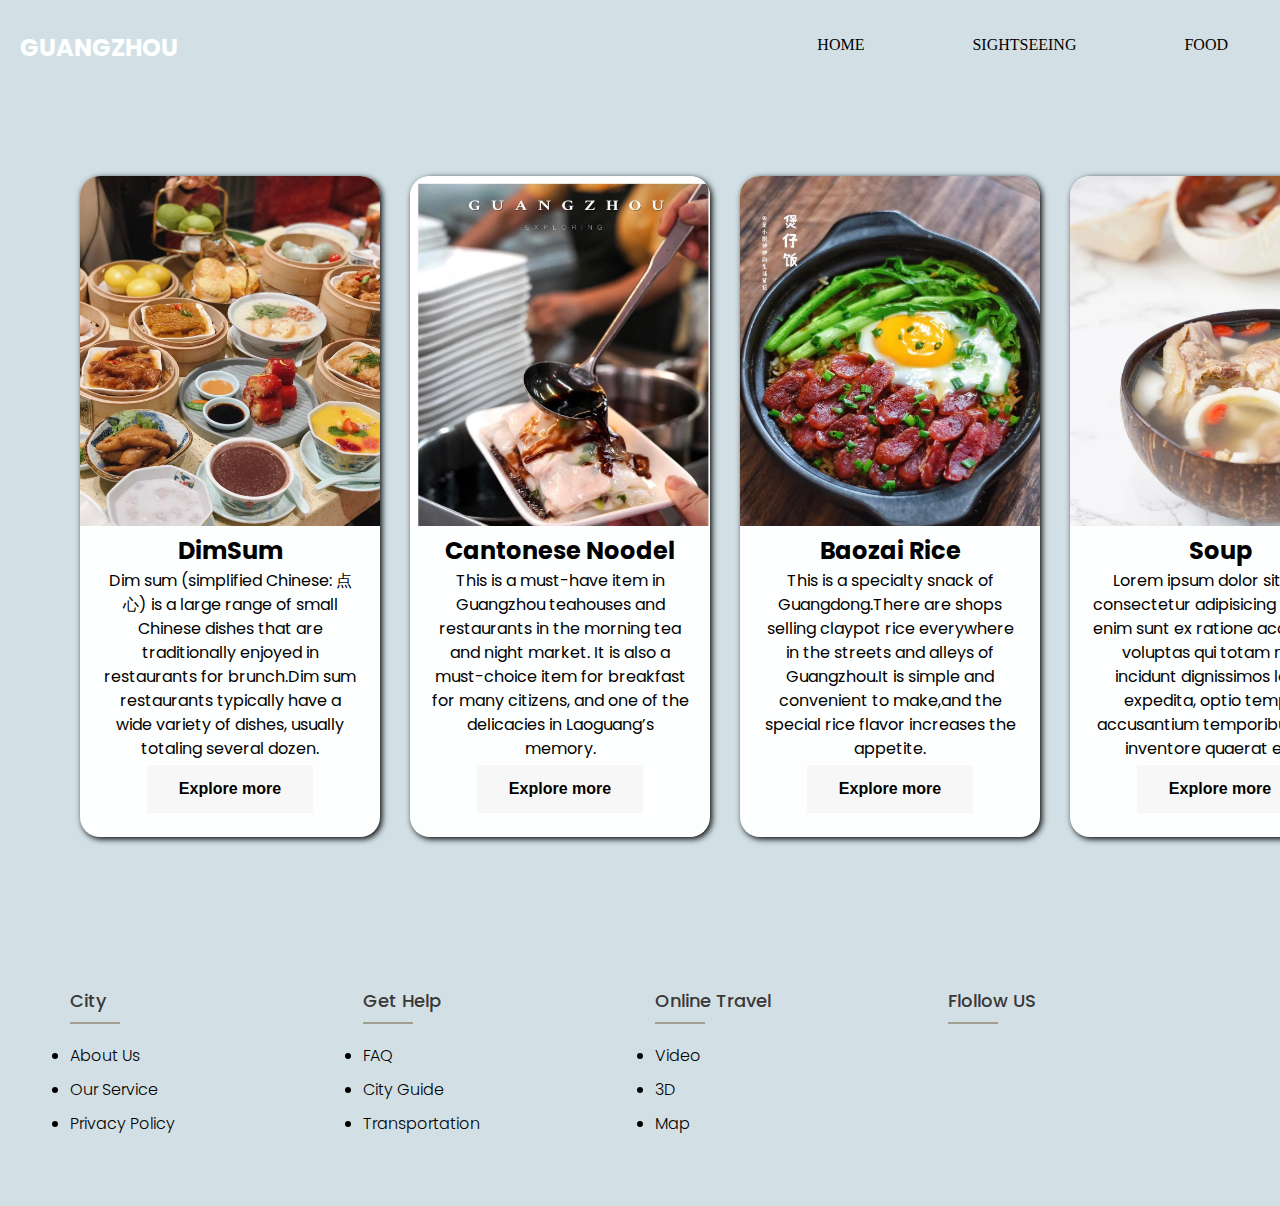
<file: Personal_website_project/Food_Page.html>
<!DOCTYPE html>
<html lang="en">
    <head>
        <meta name="viewport" content="width=device-width, initial-scale=1">
        <meta charset="utf-8">
        <title>Guangzhou - Food</title>
        <link rel="stylesheet" href="Food_Page.css">
 
    </head>
    <body>
        <header class="navbar">
            <h1 class="logo">GUANGZHOU</h1>
            <input type="checkbox" id="check">
            <label for="check" class="checkbtn">
                <i class="fas fa-bars"></i>
            </label>
            <div class="nav">
                <ul>
                    <li><a class="active" href="Font_Page.html">HOME</a></li>
                    <li><a href="Sightseeing_Page.html">SIGHTSEEING</a></li>
                    <li><a href="Font_Page.html">FOOD</a></li>
                </ul>
            </div>
        </header>

        <div class="conrainer">
            <div class="grid">
                <article>
                    <img src="Guangzhou_Dimsum2.jpg" alt="">
                    <div class="info">
                        <h2>DimSum</h2>
                        <p>Dim sum (simplified Chinese: 点心) is a large range of small Chinese dishes that are traditionally enjoyed in restaurants for brunch.Dim sum restaurants typically have a wide variety of dishes, usually totaling several dozen.</p>
                        <button><a href="https://asiasociety.org/reference/what-dim-sum-beginners-guide-south-chinas-traditional-brunch-meal">Explore more</a></button>
                    </div>
                </article>

                <article>
                    <img src="Guangzhou_noodels.jpg" alt="">
                    <div class="info">
                        <h2>Cantonese Noodel</h2>
                        <p>This is a must-have item in Guangzhou teahouses and restaurants in the morning tea and night market. It is also a must-choice item for breakfast for many citizens, and one of the delicacies in Laoguang’s memory. </p>
                        <button><a href="https://www.chinesefoodwiki.org/Rice_Noodle_Roll">Explore more</a></button>
                    </div>
                </article>

                <article>
                    <img src="Guangzhou_Rice.jpg" alt="">
                    <div class="info">
                        <h2>Baozai Rice</h2>
                        <p>This is a specialty snack of Guangdong.There are shops selling claypot rice everywhere in the streets and alleys of Guangzhou.It is simple and convenient to make,and the special rice flavor increases the appetite.</p>
                        <button><a href="https://whattocooktoday.com/claypot-chicken-rice.html">Explore more</a></button>
                    </div>
                </article>

                <article>
                    <img src="Guangzhou_Soup.jpg" alt="">
                    <div class="info">
                        <h2>Soup</h2>
                        <p>Lorem ipsum dolor sit amet consectetur adipisicing elit. Illum enim sunt ex ratione accusamus voluptas qui totam natus incidunt dignissimos labore expedita, optio tempore accusantium temporibus porro inventore quaerat eum?</p>
                        <button><a href="https://www.tasteatlas.com/most-popular-soups-in-guangdong">Explore more</a></button>
                    </div>
                </article>

            </div>
        </div>

        <footer class="footer">
            <div class="container">
                <div class="row">
                    <div class="footer-col">
                        <h4>City</h4>
                        <ul>
                            <li><a href="#">About us</a></li>
                            <li><a href="#">Our service</a></li>
                            <li><a href="#">Privacy policy</a></li>
                        </ul>
                    </div>
    
                    <div class="footer-col">
                        <h4>Get Help</h4>
                        <ul>
                            <li><a href="#">FAQ</a></li>
                            <li><a href="#">City Guide</a></li>
                            <li><a href="#">Transportation</a></li>
                        </ul>
                    </div>
    
                    <div class="footer-col">
                        <h4>Online Travel</h4>
                        <ul>
                            <li><a href="#">video</a></li>
                            <li><a href="#">3D</a></li>
                            <li><a href="#">Map</a></li>
                        </ul>
                    </div>
    
                    <div class="footer-col">
                        <h4>Flollow US</h4>
                        <div class="social-links">
                            <a href="https://zh-cn.facebook.com/guangzhouinchina"><i class="fab fa-facebook-f"></i></a>
                            <a href="https://twitter.com/guangzhou_city"><i class="fab fa-twitter"></i></a>
                            <a href="#"><i class="fab fa-instagram"></i></a>
                        </div>
                    </div>
                </div>
            </div>
        </footer>
    </body>
</html>
</file>
<file: Personal_website_project/Food_Page.css>
@import url('https://fonts.googleapis.com/css2?family=Poppins:wght@300;400;500;600;700&display=swap');
@import url('https://fonts.googleapis.com/css2?family=Kaushan+Script&family=Poppins:wght@300;400;500;600;700&display=swap');
*{
    margin: 0;
    padding: 0;
    box-sizing: border-box;
}
body{
    line-height: 1.5;
    font-family: 'Poppins', sans-serif;
    background-color: rgb(210, 224, 230);
}

.grid{
    margin: 80px;
    display: grid;
    grid-template-columns: repeat(4,1fr);
    grid-gap: 30px;
    align-items: center;
}

.grid  article{
    background: #fdffff;
    border: none;
    box-shadow: 2px 2px 6px 0px black;
    border-radius: 20px;
    text-align: center;
    width: 300px;
    transition:transform 0.3s;

}

.grid article:hover{
    transform: translateY(5p);
    box-shadow: 2px 2px 6px 0px white;
}

.grid article img{
    width: 300px;
    height: 350px;
    border-top-left-radius: 20px;
    border-top-right-radius: 20px;
}

.info{
    padding: 0 20px 20px;
}

.text h2{
    text-transform: uppercase;

}

button{
        background-color:rgb(248, 247, 247);
        border: none;
        color: black;
        padding: 15px 32px;
        text-align: center;
        text-decoration: none;
        display: inline-block;
        font-size: 16px;
        font-weight: bold;
        margin: 4px 2px;
        cursor: pointer;
        transition-duration: 0,4s ease;
}

button:hover{
    box-shadow: 0 12px 16px 0 whitesmoke;
}
a:hover, a:active{
    background: rgb(184, 169, 169);
}

a:link {
    color:black;
    background-color: transparent;
    text-decoration: none;
  }
  a:visited {
    color: black;
    background-color: transparent;
    text-decoration: none;
  }
  a:hover {
    color: rgb(203, 199, 212);
    background-color: transparent;
    text-decoration: underline;
  }
  a:active {
    color:black;
    background-color: transparent;
    text-decoration: underline;
  }

@media(max-width:1050px){
    .grid{
        grid-template-columns: repeat(2,1fr);
    }
}

@media(max-width:700px){
    .grid{
        grid-template-columns: repeat(1,1fr);
    }
    .grid article{
        text-align: center;
    }
    .grid article img{
        padding: 50px;
    }
}


.navbar{
    display: flex;
    justify-content: space-between;
    align-items: center;
    color: white;
    padding: 20px;
    overflow: hidden;
}

.nav{
    text-align: right;
    flex: 1;
  }

.nav ul{
    list-style: none;
}

.nav ul li{
    list-style: none;
    display:inline-block;
    margin-left: 60px;
    margin-right: 20px;
    font-family:initial;
    position: relative;
  }
  
.nav ul li a{
    text-decoration: none;
    float: left;
    text-align: center;
    padding: 12px;
    line-height: 25px;
    color: black;
    font-size:16px ;
    text-transform: uppercase;
  }

a.active, a:hover{
    transition: 0.5s ease;
}
.logo{
    flex: 1;
    font-size: 1.5rem;/*24px*/
    user-select: none;
    font-family: 'Poppins', sans-serif;
  }
.checkbtn{
    font-size: 30px;
    color: white;
    float: right;
    line-height: 80px;
    margin-right: 40px;
    display: none;
}

#check{
    display: none;
}
  
.nav ul li ::after{
    content: "";
    height: 3px;
    width: 0%;
    background: #6b7271;
    position: absolute;
    left: 0;
    bottom: -10px;
    transition: all 0.5s ease;
  }
  
.nav ul li :hover::after{
    width: 100%;
  }
  
.navbar .fas{
  display: block;
  color: white;
  margin: 10px;
  font-size: 22px;
  cursor: pointer;
}



/*responsive*/
@media only screen and (max-width:952px){
    .navbar{
        padding: 0;
    }
    .nav ul li a{
        font-size:16px ;
      }
}

@media(max-width:700px){
    .navbar{
        padding: 0;
    }
    .logo{
        position: absolute;
        top: 30px;
        left: 30px;
    }
    .checkbtn{
        display: block;
    }
  
    .nav ul li a{
        font-size: 20px;
        font-weight:bolder;
        float:none;
        display: block;
    }
    a.active, a:hover{
      transition: 0.5s ease;
  }
    
}


  /*-----------------------------------------------------*/
  .container{
    max-width: 1170px;
    margin: auto;
  }
  
.row{
    display: flex;
    flex-wrap: wrap;
}

.footer{
    /*background-color: rgb(189, 189, 179);*/
    padding: 70px 0;
}

.footer-col{
    width: 25%;
    padding: 0 15px;
}

.footer-col h4{
    font-size: 18px;
    color: rgb(58, 56, 56);
    text-transform: capitalize;
    margin-bottom: 30px;
    font-weight: 500;
    position: relative;
}

.footer-col h4::before{
    content: '';
    position: absolute;
    left: 0;
    bottom: -10px;
    background-color: rgb(163, 158, 148);
    height: 2px;
    box-sizing: border-box;
    width: 50px;
}

.footer-col ul li:not(:last-child){
    margin-bottom: 10px;
}

.footer-col ul li a{
    font-size: 16px;
    text-transform: capitalize;
    text-decoration: none;
    font-weight: 300;
    color:black;
    display: block;
    transition: all 0,2s ease;
}

.footer-col ul li a:hover{
    color: #ffffff;
    padding-left: 10px;
}

.footer-col .social-links a {
    display: inline-block;
    height: 40px;
    width: 40px;
    background-color: raga(255,255,255,0.2);
    margin-left: 10px;
    text-align: center;
    line-height: 40px;
    border-radius: 50%;
    color: black;
    transition: all 0,2s ease;
}

.footer-col .social-links a:hover{
    color: #24262b;
    background-color: white;
}

/*responsive*/
@media(max-width:700px){
    .footer-col{
        width: 50%;
        margin-bottom: 30px;
    }
}
@media(max-width:500px){
    .footer-col{
        width: 100%;
        margin-bottom: 30px;
        margin-left: 10px;
    }  
}
</file>
